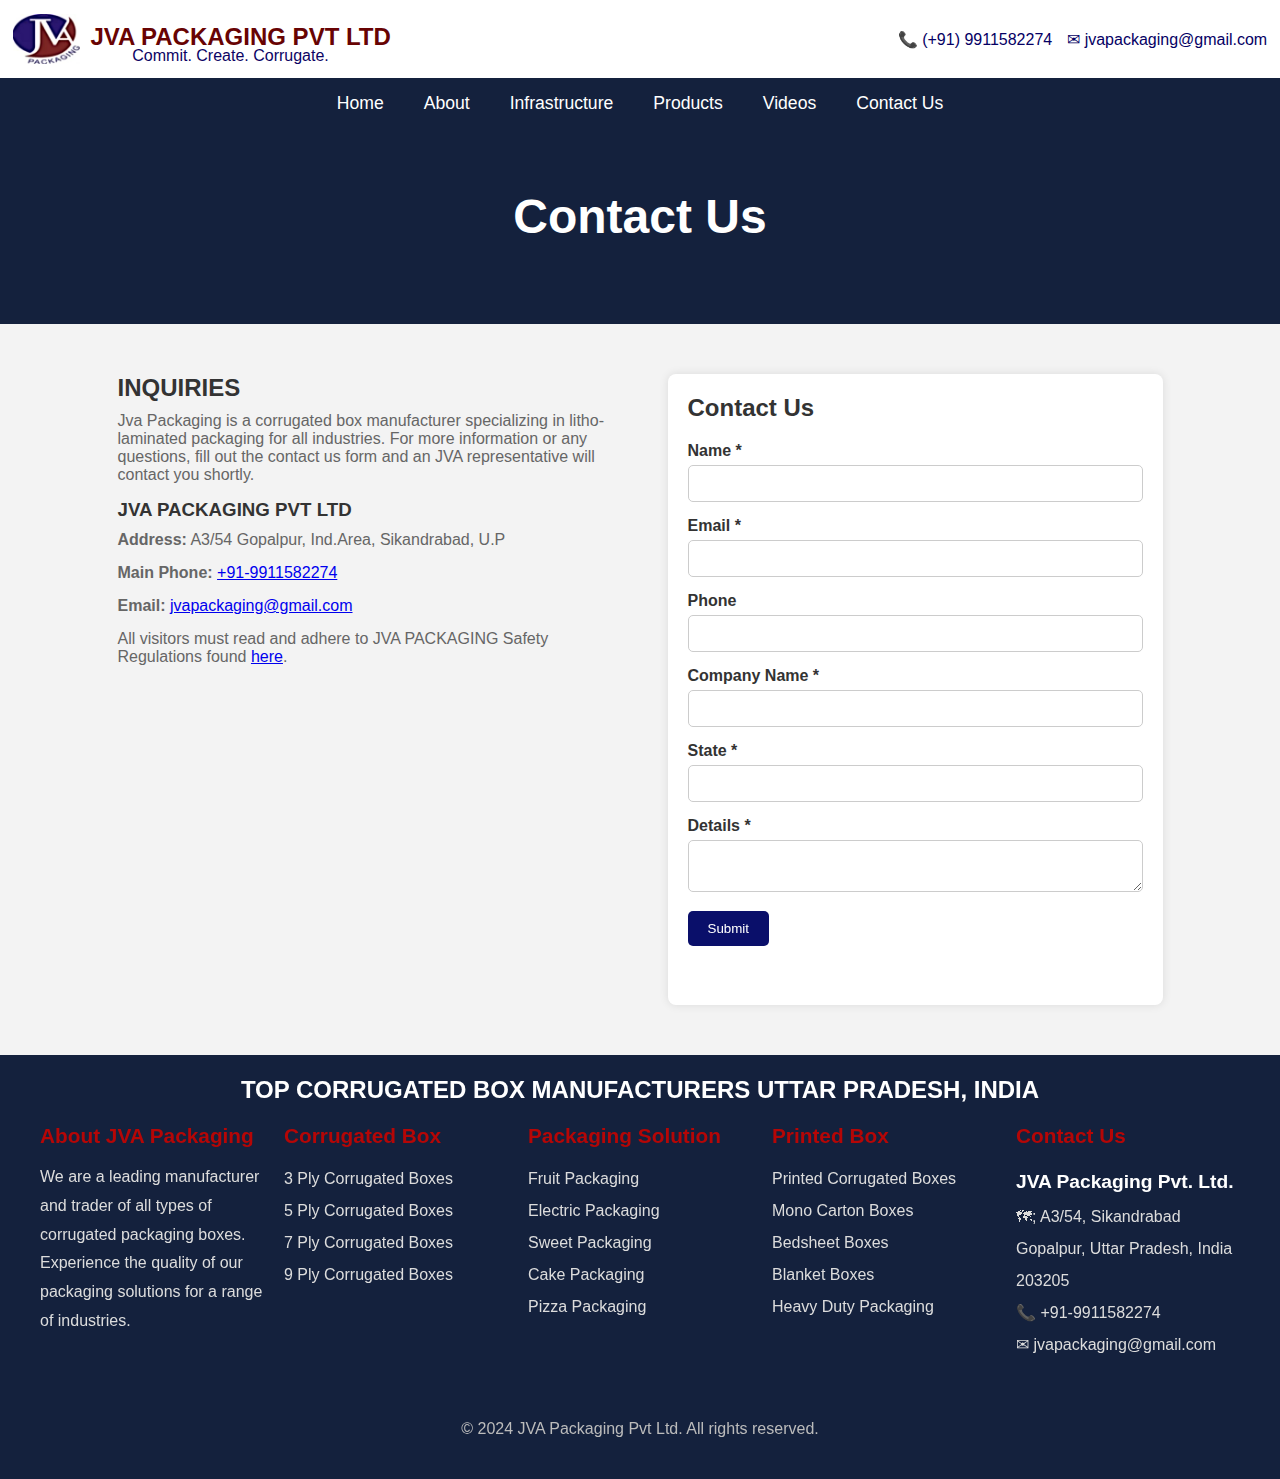
<file: contact.html>
<!DOCTYPE html>
<html lang="en">
<head>
    <meta charset="UTF-8">
    <meta name="viewport" content="width=device-width, initial-scale=1.0">
    <title>Contact Us - JVA Packaging Pvt Ltd</title>
    <link rel="stylesheet" href="contact.css">
</head>
<body>
    <header>
        <div class="top-bar">
            <div class="logo">
                <img src="img/jva logo.jpg" alt="jva packaging Logo">
                <h1>JVA PACKAGING PVT LTD</h1>
                <p>Commit. Create. Corrugate.</p>
            </div>
            <div class="contact-info">
                <a href="tel:+919911582274">&#128222; (+91) 9911582274</a>
                <a href="jvapackaging@gmail.com">&#9993; jvapackaging@gmail.com</a>
            </div>
        </div>
        <nav>
            <ul>
                <li><a href="index.html">Home</a></li>
                <li><a href="about.html">About</a></li>
                <li><a href="index.html">Infrastructure</a></li>
                <li><a href="products.html">Products</a></li>
                <li><a href="video.html">Videos</a></li>
                <li><a href="contact.html">Contact Us</a></li>
            </ul>
        </nav>
    </header>
    
    <!-- Header Section -->
    <div class="pro">
        <h1>Contact Us</h1>
        
    </div>

    <div class="container">
        <!-- Left Side: Company Information -->
        <div class="company-info">
            <h2>INQUIRIES</h2>
            <p>Jva Packaging is a corrugated box manufacturer specializing in litho-laminated packaging for all industries. For more information or any questions, fill out the contact us form and an JVA representative will contact you shortly.</p>
            <h3>JVA PACKAGING PVT LTD</h3>
            <p><strong>Address:</strong> A3/54 Gopalpur, Ind.Area, Sikandrabad, U.P</U></p>
            <p><strong>Main Phone:</strong> <a href="tel:+919911582274">+91-9911582274</a></p>
            <p><strong>Email:</strong> <a href="jvapackaging@gmail.com">jvapackaging@gmail.com</a></p>
            <p>All visitors must read and adhere to JVA PACKAGING Safety Regulations found <a href="#">here</a>.</p>
        
        <!-- Google Map Embed -->
        <iframe src="https://www.google.com/maps/embed?pb=!1m18!1m12!1m3!1d224760.96197865362!2d77.69749341778564!3d28.331929483795637!2m3!1f0!2f0!3f0!3m2!1i1024!2i768!4f13.1!3m3!1m2!1s0x390c95ac6ce05339%3A0xa662cb6fce7e8651!2sJva%20Packaging%20Pvt.%20Ltd.!5e0!3m2!1sen!2sin!4v1727687516761!5m2!1sen!2sin" width="500" height="300" style="border:0;" allowfullscreen="" loading="lazy" referrerpolicy="no-referrer-when-downgrade" aria-hidden="false" tabindex="0"></iframe>
           
        </div>

    <!-- Right Side: Contact Form -->
    <div class="contact-form">
        <h2>Contact Us</h2>
        <form action="#" method="POST">
            <label for="name">Name *</label>
            <input type="text" id="name" name="name" required>
            
            <label for="email">Email *</label>
            <input type="email" id="email" name="email" required>
            
            <label for="phone">Phone</label>
            <input type="tel" id="phone" name="phone">
            
            <label for="company-name">Company Name *</label>
            <input type="text" id="company-name" name="company-name" required>
            
            <label for="state">State *</label>
            <input type="text" id="state" name="state" required>
            
            <label for="details">Details *</label>
            <textarea id="details" name="details" required></textarea>
            
            <button type="submit">Submit</button>
        </form>
    </div>
</div>

<footer>
    <div class="footer-container">
        <div class="footer-section">
            <h2>Top Corrugated Box Manufacturers uttar Pradesh, India</h2>
        </div>
        <div class="footer-content">
            <!-- About Section -->
            <div class="footer-column">
                <h3>About JVA Packaging</h3>
                <p1>
                    We are a leading manufacturer and trader of all types of corrugated packaging boxes. Experience the quality of our packaging solutions for a range of industries.
                </p1>
                
            </div>

            <!-- Corrugated Box Section -->
            <div class="footer-column">
                <h3>Corrugated Box</h3>
                <ul>
                    <li><a href="#">3 Ply Corrugated Boxes</a></li>
                    <li><a href="#">5 Ply Corrugated Boxes</a></li>
                    <li><a href="#">7 Ply Corrugated Boxes</a></li>
                    <li><a href="#">9 Ply Corrugated Boxes</a></li>
                </ul>
            </div>

            <!-- Packaging Solution Section -->
            <div class="footer-column">
                <h3>Packaging Solution</h3>
                <ul>
                    <li><a href="#">Fruit Packaging</a></li>
                    <li><a href="#">Electric Packaging</a></li>
                    <li><a href="#">Sweet Packaging</a></li>
                    <li><a href="#">Cake Packaging</a></li>
                    <li><a href="#">Pizza Packaging</a></li>
                </ul>
            </div>
               <!-- Printed Box Section -->
               <div class="footer-column">
                <h3>Printed Box</h3>
                <ul>
                    <li><a href="#">Printed Corrugated Boxes</a></li>
                    <li><a href="#">Mono Carton Boxes</a></li>
                    <li><a href="#">Bedsheet Boxes</a></li>
                    <li><a href="#">Blanket Boxes</a></li>
                    <li><a href="#">Heavy Duty Packaging</a></li>
                </ul>
            </div>
            <!-- Contact Section -->
            <div class="footer-column">
                <h3>Contact Us</h3>
                <ul>
                    <li><strong>JVA Packaging Pvt. Ltd.</strong></li>
                    <li><a href="https://maps.app.goo.gl/AWVJdCpCkcMdWbh77"> &#128506;; A3/54, Sikandrabad Gopalpur, Uttar Pradesh, India 203205</a></li>
              
                    <li> <a href="tel:+919911582274">&#128222; +91-9911582274</a></li>
                    <li> <a href="mailto:jvapackaging@gmail.com">&#9993; jvapackaging@gmail.com</a></li>
                    
                </ul>
            </div>
        </div>
    </div>
    <div class="footer-bottom">
        <p>&copy; 2024 JVA Packaging Pvt Ltd. All rights reserved.</p>
    </div>
</footer>
<script>scr="script.js"</script>
</body>
</html>
</file>
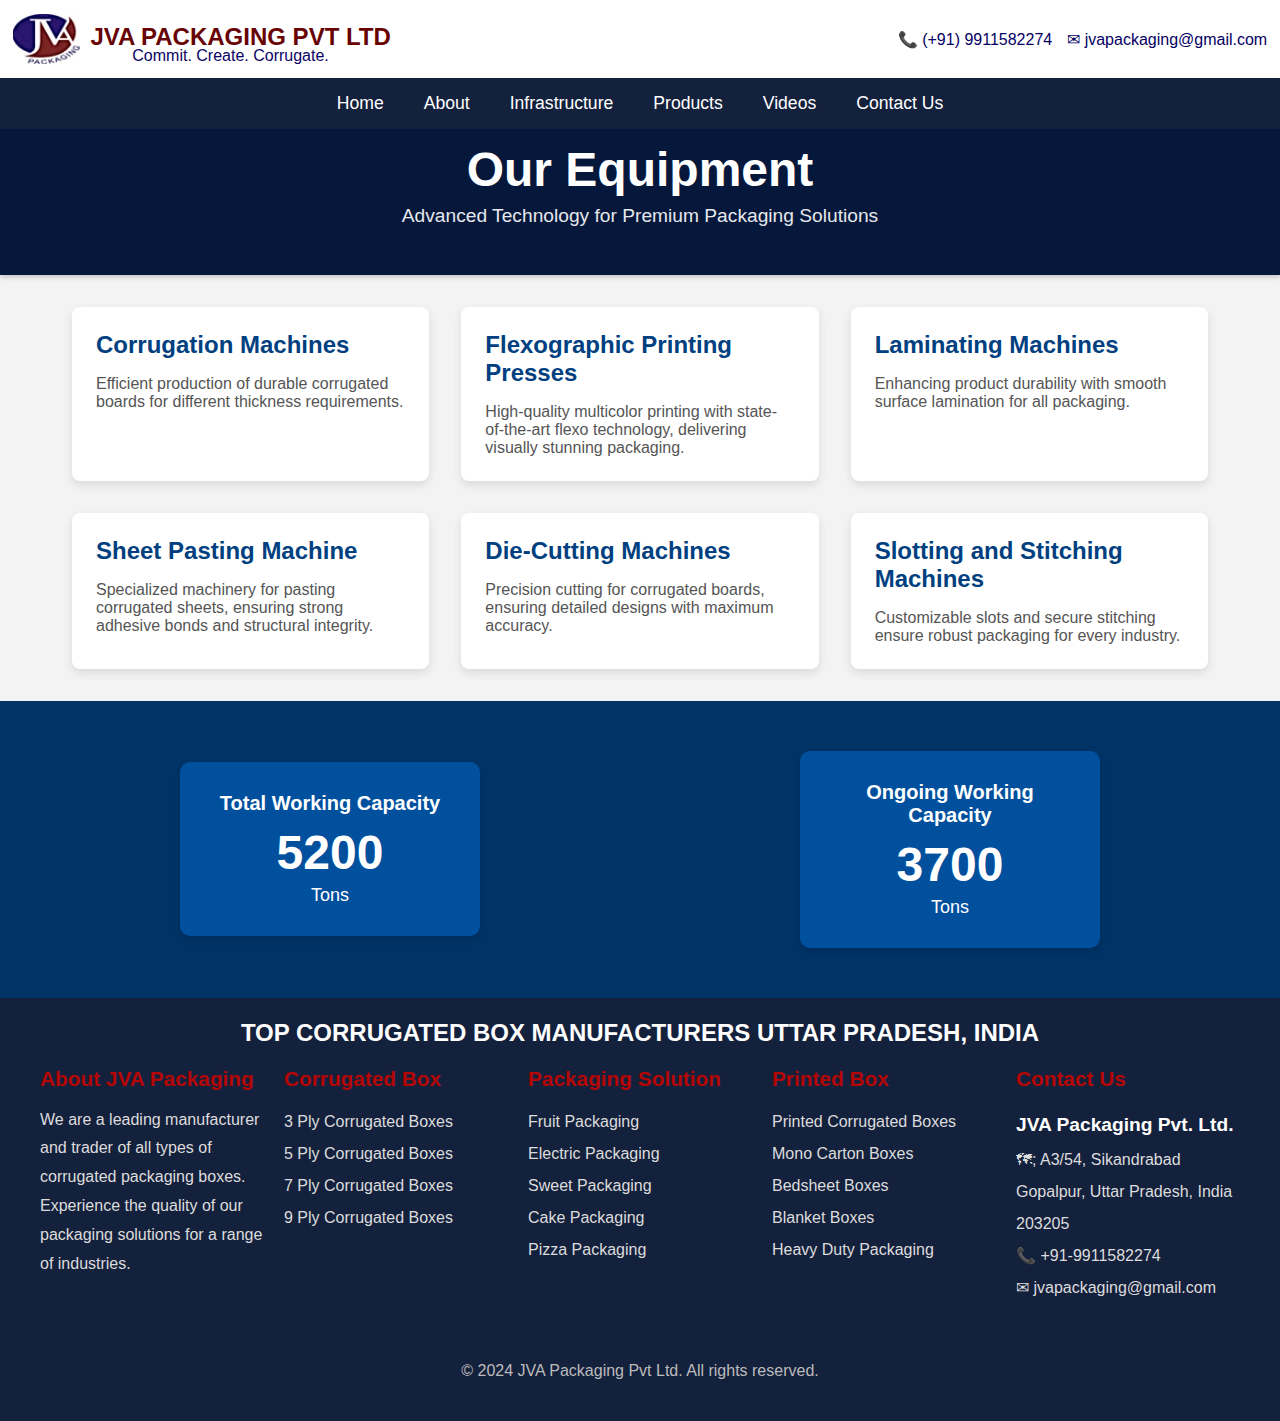
<file: infra.html>
<!DOCTYPE html>
<html lang="en">
<head>
    <meta charset="UTF-8">
    <meta name="viewport" content="width=device-width, initial-scale=1.0">
    <title>About Us - JVA Packaging Pvt Ltd</title>
    <link rel="stylesheet" href="infra.css">
</head>
<body>
    <!-- header section -->
    <header>
        <div class="top-bar">
            <div class="logo">
                <img src="img/jva logo.jpg" alt="jva packaging Logo">
                <h1>JVA PACKAGING PVT LTD</h1>
                <p>Commit. Create. Corrugate.</p>
            </div>
            <div class="contact-info">
                <a href="tel:+919911582274">&#128222; (+91) 9911582274</a>
                <a href="jvapackaging@gmail.com">&#9993; jvapackaging@gmail.com</a>
            </div>
        </div>
        <nav>
            <ul>
                <li><a href="index.html">Home</a></li>
                <li><a href="about.html">About</a></li>
                <li><a href="infra.html">Infrastructure</a></li>
                <li><a href="products.html">Products</a></li>
                <li><a href="video.html">Videos</a></li>
                <li><a href="contact.html">Contact Us</a></li>
            </ul>
            
        </nav>
    </header>
    <section class="equi">
        <div class="words">
            <h1>Our Equipment</h1>
            <p>Advanced Technology for Premium Packaging Solutions</p>
        </div>
    </section>
    <section class="equipment-grid">
        <div class="equipment-item">
            <h2>Corrugation Machines</h2>
            <p>Efficient production of durable corrugated boards for different thickness requirements.</p>
        </div>

        <div class="equipment-item">
            <h2>Flexographic Printing Presses</h2>
            <p>High-quality multicolor printing with state-of-the-art flexo technology, delivering visually stunning packaging.</p>
        </div>
        
        <div class="equipment-item">
            <h2>Laminating Machines</h2>
            <p>Enhancing product durability with smooth surface lamination for all packaging.</p>
        </div> 

        <div class="equipment-item">
            <h2>Sheet Pasting Machine</h2>
            <p>Specialized machinery for pasting corrugated sheets, ensuring strong adhesive bonds and structural integrity.</p>
        </div>
        
        <div class="equipment-item">
            <h2>Die-Cutting Machines</h2>
            <p>Precision cutting for corrugated boards, ensuring detailed designs with maximum accuracy.</p>
        </div>

        <div class="equipment-item">
            <h2>Slotting and Stitching Machines</h2>
            <p>Customizable slots and secure stitching ensure robust packaging for every industry.</p>
        </div>
    </section>
    <section class="capacity-section">
        <!-- Total Working Capacity -->
        <div class="capacity-card">
            <div class="capacity-title">Total Working Capacity</div>
            <div class="capacity-number" id="totalCapacity">5000</div>
            <div class="capacity-unit">Tons</div>
        </div>
    
        <!-- Ongoing Working Capacity -->
        <div class="capacity-card">
            <div class="capacity-title">Ongoing Working Capacity</div>
            <div class="capacity-number" id="ongoingCapacity">3500</div>
            <div class="capacity-unit">Tons</div>
        </div>
    </section>
    <footer>
        <div class="footer-container">
            <div class="footer-section">
                <h2>Top Corrugated Box Manufacturers uttar Pradesh, India</h2>
            </div>
            <div class="footer-content">
                <!-- About Section -->
                <div class="footer-column">
                    <h3>About JVA Packaging</h3>
                    <p1>
                        We are a leading manufacturer and trader of all types of corrugated packaging boxes. Experience the quality of our packaging solutions for a range of industries.
                    </p1>
                    
                </div>
    
                <!-- Corrugated Box Section -->
                <div class="footer-column">
                    <h3>Corrugated Box</h3>
                    <ul>
                        <li><a href="#">3 Ply Corrugated Boxes</a></li>
                        <li><a href="#">5 Ply Corrugated Boxes</a></li>
                        <li><a href="#">7 Ply Corrugated Boxes</a></li>
                        <li><a href="#">9 Ply Corrugated Boxes</a></li>
                    </ul>
                </div>
    
                <!-- Packaging Solution Section -->
                <div class="footer-column">
                    <h3>Packaging Solution</h3>
                    <ul>
                        <li><a href="#">Fruit Packaging</a></li>
                        <li><a href="#">Electric Packaging</a></li>
                        <li><a href="#">Sweet Packaging</a></li>
                        <li><a href="#">Cake Packaging</a></li>
                        <li><a href="#">Pizza Packaging</a></li>
                    </ul>
                </div>
                   <!-- Printed Box Section -->
                   <div class="footer-column">
                    <h3>Printed Box</h3>
                    <ul>
                        <li><a href="#">Printed Corrugated Boxes</a></li>
                        <li><a href="#">Mono Carton Boxes</a></li>
                        <li><a href="#">Bedsheet Boxes</a></li>
                        <li><a href="#">Blanket Boxes</a></li>
                        <li><a href="#">Heavy Duty Packaging</a></li>
                    </ul>
                </div>
                <!-- Contact Section -->
                <div class="footer-column">
                    <h3>Contact Us</h3>
                    <ul>
                        <li><strong>JVA Packaging Pvt. Ltd.</strong></li>
                        <li><a href="https://maps.app.goo.gl/AWVJdCpCkcMdWbh77"> &#128506;; A3/54, Sikandrabad Gopalpur, Uttar Pradesh, India 203205</a></li>
                  
                        <li> <a href="tel:+919911582274">&#128222; +91-9911582274</a></li>
                        <li> <a href="mailto:jvapackaging@gmail.com">&#9993; jvapackaging@gmail.com</a></li>
                        
                    </ul>
                </div>
            </div>
        </div>
        <div class="footer-bottom">
            <p>&copy; 2024 JVA Packaging Pvt Ltd. All rights reserved.</p>
        </div>
    </footer>
    <script>
        
        // Example: Simulate dynamic updating of numbers
        document.getElementById("totalCapacity").innerText = 5200;  // New Total Capacity
        document.getElementById("ongoingCapacity").innerText = 3700; // New Ongoing Capacity
        
    </script>
    
    </body>
    </html>
</file>
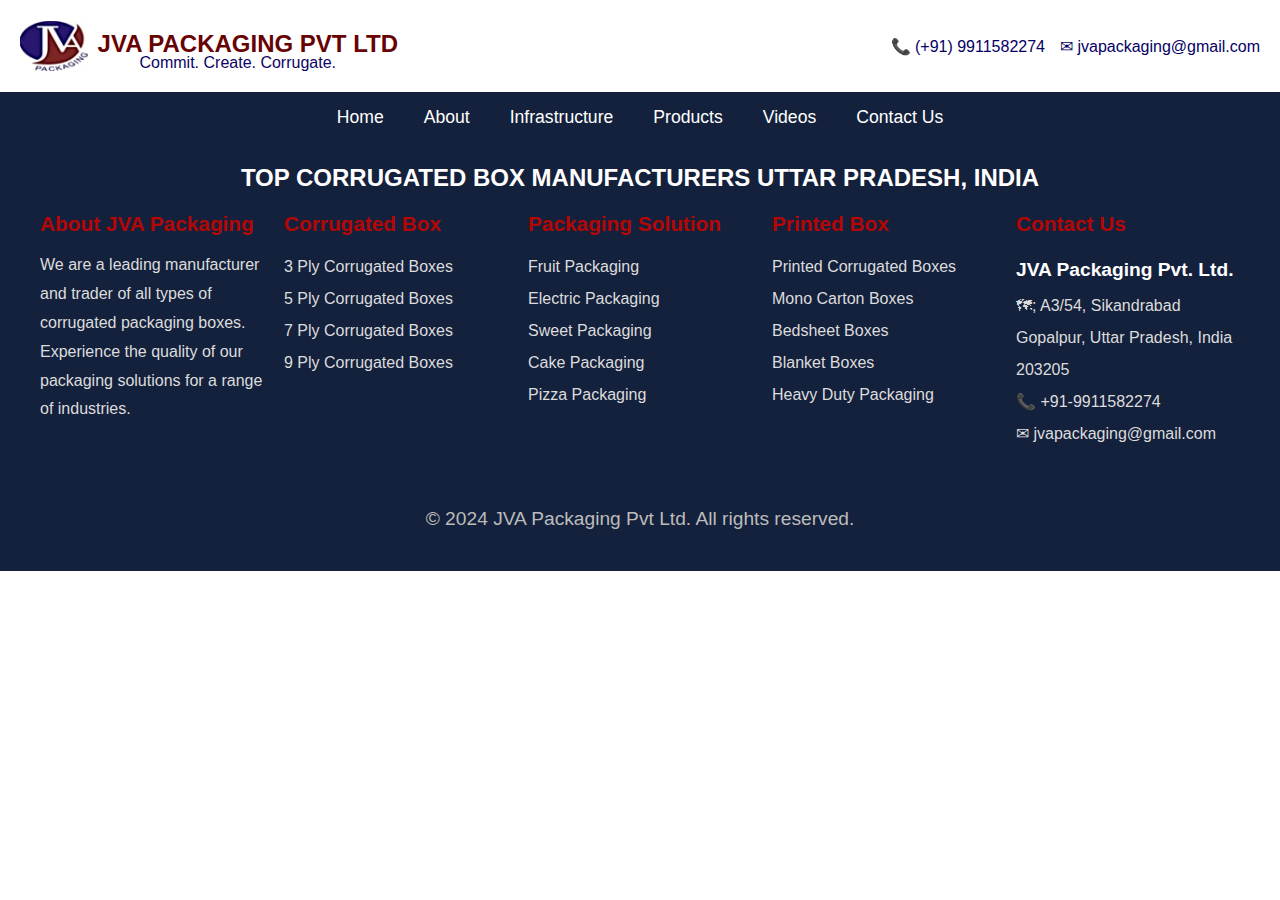
<file: video.html>
<!DOCTYPE html>
<html lang="en">
<head>
    <meta charset="UTF-8">
    <meta name="viewport" content="width=device-width, initial-scale=1.0">
    <title>About Us - JVA Packaging Pvt Ltd</title>
    <link rel="stylesheet" href="video.css">
</head>
<body>
    <!-- header section -->
    <header>
        <div class="top-bar">
            <div class="logo">
                <img src="img/jva logo.jpg" alt="jva packaging Logo">
                <h1>JVA PACKAGING PVT LTD</h1>
                <p>Commit. Create. Corrugate.</p>
            </div>
            <div class="contact-info">
                <a href="tel:+919911582274">&#128222; (+91) 9911582274</a>
                <a href="jvapackaging@gmail.com">&#9993; jvapackaging@gmail.com</a>
            </div>
        </div>
        <nav>
            <ul>
                <li><a href="index.html">Home</a></li>
                <li><a href="about.html">About</a></li>
                <li><a href="infra.html">Infrastructure</a></li>
                <li><a href="products.html">Products</a></li>
                <li><a href="video.html">Videos</a></li>
                <li><a href="contact.html">Contact Us</a></li>
            </ul>
        </nav>
    </header>

    <footer>
        <div class="footer-container">
            <div class="footer-section">
                <h2>Top Corrugated Box Manufacturers uttar Pradesh, India</h2>
            </div>
            <div class="footer-content">
                <!-- About Section -->
                <div class="footer-column">
                    <h3>About JVA Packaging</h3>
                    <p1>
                        We are a leading manufacturer and trader of all types of corrugated packaging boxes. Experience the quality of our packaging solutions for a range of industries.
                    </p1>
                    
                </div>
    
                <!-- Corrugated Box Section -->
                <div class="footer-column">
                    <h3>Corrugated Box</h3>
                    <ul>
                        <li><a href="#">3 Ply Corrugated Boxes</a></li>
                        <li><a href="#">5 Ply Corrugated Boxes</a></li>
                        <li><a href="#">7 Ply Corrugated Boxes</a></li>
                        <li><a href="#">9 Ply Corrugated Boxes</a></li>
                    </ul>
                </div>
    
                <!-- Packaging Solution Section -->
                <div class="footer-column">
                    <h3>Packaging Solution</h3>
                    <ul>
                        <li><a href="#">Fruit Packaging</a></li>
                        <li><a href="#">Electric Packaging</a></li>
                        <li><a href="#">Sweet Packaging</a></li>
                        <li><a href="#">Cake Packaging</a></li>
                        <li><a href="#">Pizza Packaging</a></li>
                    </ul>
                </div>
                   <!-- Printed Box Section -->
                   <div class="footer-column">
                    <h3>Printed Box</h3>
                    <ul>
                        <li><a href="#">Printed Corrugated Boxes</a></li>
                        <li><a href="#">Mono Carton Boxes</a></li>
                        <li><a href="#">Bedsheet Boxes</a></li>
                        <li><a href="#">Blanket Boxes</a></li>
                        <li><a href="#">Heavy Duty Packaging</a></li>
                    </ul>
                </div>
                <!-- Contact Section -->
                <div class="footer-column">
                    <h3>Contact Us</h3>
                    <ul>
                        <li><strong>JVA Packaging Pvt. Ltd.</strong></li>
                        <li><a href="https://maps.app.goo.gl/AWVJdCpCkcMdWbh77"> &#128506;; A3/54, Sikandrabad Gopalpur, Uttar Pradesh, India 203205</a></li>
                  
                        <li> <a href="tel:+919911582274">&#128222; +91-9911582274</a></li>
                        <li> <a href="mailto:jvapackaging@gmail.com">&#9993; jvapackaging@gmail.com</a></li>
                        
                    </ul>
                </div>
            </div>
        </div>
        <div class="footer-bottom">
            <p>&copy; 2024 JVA Packaging Pvt Ltd. All rights reserved.</p>
        </div>
    </footer>
    </body>
    </html>
</file>
<file: contact.css>
* {
    margin: 0;
    padding: 0;
    box-sizing: border-box;
}

body {
    font-family: 'Arial', sans-serif;
    background-color: #f3f3f3;
    color: #333;
}
header {
    background-color: #fff;
}

.top-bar {
    display: flex;
    justify-content: space-between;
    padding: 1%;
    margin-top: 0%;
    background-color: #fff;
}

.logo {
    display: flex;
    align-items: center;
}

.logo img {
    height: 50px;
    margin-right: 10px;
}

.logo h1 {
    font-size: 1.5rem;
    color: #680303;
    margin-bottom: 5px;
}

.logo p {
    font-size: 0.9rem;
    color: #060d06;
    margin-top: 6%;
    margin-left: -45%;
    font-family: 'Franklin Gothic Medium', 'Arial Narrow', Arial, sans-serif;
    font-size: medium;
    color: #0c0364;
    text-decoration: #050064;
}

.contact-info {
    display: flex;
    align-items: center;
}

.contact-info a {
    color: #050064;
    text-decoration: none;
    margin-left: 15px;
    font-size: 1rem;
}

nav {
    background-color: #14213d;
}

nav ul {
    list-style-type: none;
    display: flex;
    justify-content: center;
    padding: 15px 0;
}

nav ul li {
    margin: 0 20px;
}

nav ul li a {
    text-decoration: none;
    color: #fff;
    font-size: 1.1rem;
}

nav ul li a:hover {
    border-bottom: 2px solid #fff;
}

/* Header */
.pro {
    background-color: #14213d;
    color: white;
    padding: 60px 20px;
    text-align: center;
    
}

.pro h1 {
    font-size: 3em;
    margin-bottom: 20px;
}

.pro p {
    font-size: 2.2em;
}
/* Responsive Design */

.container {
    display: flex;
    justify-content: space-around;
    padding: 50px;
    max-width: 1200px;
    margin: 0 auto;
}

.company-info {
    width: 45%;
}

.company-info h2, .company-info h3 {
    color: #333;
    margin-bottom: 10px;
}

.company-info p {
    color: #666;
    margin-bottom: 15px;
}
.company-info a:hover {
    color: #550303;
    text-decoration: none;
}

.company-info iframe {
    margin-top: 20px;
}

.contact-form {
    width: 45%;
    background-color: #fff;
    padding: 20px;
    border-radius: 8px;
    box-shadow: 0 0 10px rgba(0, 0, 0, 0.1);
}

.contact-form h2 {
    margin-bottom: 20px;
}

.contact-form label {
    display: block;
    margin-bottom: 5px;
    font-weight: bold;
    color: #333;
}

.contact-form input, .contact-form textarea {
    width: 100%;
    padding: 10px;
    margin-bottom: 15px;
    border: 1px solid #ccc;
    border-radius: 5px;
}

.contact-form button {
    background-color: #0a0f6a;
    color: white;
    padding: 10px 20px;
    border: none;
    border-radius: 5px;
    cursor: pointer;
}

.contact-form button:hover {
    background-color: #5a0c04;
}
@media (max-width: 768px) {
    .contact-details, .form-section {
        width: 100%;
        margin-bottom: 20px;
    }
}

footer {
    background-color: #14213d;
    color: #fff;
    padding: 21px 0;
}

.footer-container {
    max-width: 1200px;
    margin: 0 auto;
}

.footer-section h2 {
    text-align: center;
    font-size: 1.5rem;
    color: #fff;
    margin-bottom: 20px;
    text-transform: uppercase;
}

.footer-content {
    display: flex;
    justify-content: space-between;
    flex-wrap: wrap;
    gap: 20px;
}

.footer-column {
    flex: 1;
    min-width: 0px;
}

.footer-column h3 {
    font-size: 1.3rem;
    color: #b50606;
    margin-bottom: 15px;
}

.footer-column ul {
    list-style: none;
    line-height: 2;
}

.footer-column ul li {
    color: #dcdcdc;
    transition: color 0.3s;
}

.footer-column ul li a {
    color: #dcdcdc;
    text-decoration: none;
    transition: color 0.3s ease, transform 0.2s ease;
}

.footer-column ul li a:hover {
    color: #b50606;
    transform: translateX(5px);
}

.footer-column p1 {
    color: #dcdcdc;
    line-height: 1.8;
}

.contact-btn {
    background-color: #b50606;
    border: none;
    color: white;
    padding: 20px 20px;
    text-transform: uppercase;
    cursor: pointer;
    margin-top: 10px;
    display: inline-block;
    border-radius: 4px;
}

.contact-btn:hover {
    background-color: #b50606;
}

.footer-column ul li strong {
    font-size: 1.2rem;
    color: #fff;
}
.footer-bottom {
    text-align: center;
    padding: 20px 0;
    background-color: #14213d;
    margin-top: 3%;
}

.footer-bottom p {
    margin: 0;
    color: #bbb;
}

.footer-bottom p:hover {
    color: #b50606;
}

.contact-list li:hover {
    background-color: #ffe6e6; /* Light red background on hover */
    color: #ff0000; /* Text color changes to red on hover */
}

.stats-section {
    background-color: #fff;
    padding: 50px;
    margin: 50px 0;
    box-shadow: 0 4px 8px rgba(0, 0, 0, 0.1);
}

.stats-section h2 {
    font-size: 2.5em;
    margin-bottom: 40px;
}

.stats {
    display: flex;
    justify-content: space-around;
}

.stat-item {
    font-size: 2em;
    font-weight: bold;
    margin-bottom: 10px;
}

.stat-description {
    font-size: 1.2em;
    color: #555;
}
</file>
<file: infra.css>
* {
    margin: 0;
    padding: 0;
    box-sizing: border-box;
}

body {
    font-family: 'Arial', sans-serif;
    background-color: #f3f3f3;
    color: #333;
}
header {
    background-color: #fff;
}

.top-bar {
    display: flex;
    justify-content: space-between;
    padding: 1%;
    margin-top: 0%;
    background-color: #fff;
}

.logo {
    display: flex;
    align-items: center;
}

.logo img {
    height: 50px;
    margin-right: 10px;
}

.logo h1 {
    font-size: 1.5rem;
    color: #680303;
    margin-bottom: 5px;
}

.logo p {
    font-size: 0.9rem;
    color: #060d06;
    margin-top: 6%;
    margin-left: -45%;
    font-family: 'Franklin Gothic Medium', 'Arial Narrow', Arial, sans-serif;
    font-size: medium;
    color: #0c0364;
    text-decoration: #050064;
}

.contact-info {
    display: flex;
    align-items: center;
}

.contact-info a {
    color: #050064;
    text-decoration: none;
    margin-left: 15px;
    font-size: 1rem;
}

nav {
    background-color: #14213d;
}

nav ul {
    list-style-type: none;
    display: flex;
    justify-content: center;
    padding: 15px 0;
}

nav ul li {
    margin: 0 20px;
}

nav ul li a {
    text-decoration: none;
    color: #fff;
    font-size: 1.1rem;
}

nav ul li a:hover {
    border-bottom: 2px solid #fff;
}

.equi {
    background-color: #05183c;
    color: white;
    padding: 3rem;
    text-align: center;
    box-shadow: 0px 2px 5px rgba(0, 0, 0, 0.2);
}

.words h1 {
    font-size: 3rem;
    margin-bottom: 0.5rem;
    margin-top: -3%;
}

.words p {
    font-size: 1.2rem;
    opacity: 0.9;
}

.equipment-grid {
    display: grid;
    grid-template-columns: repeat(auto-fit, minmax(300px, 3fr));
    gap: 2rem;
    padding: 2rem;
    max-width: 1200px;
    margin: 0 auto;
}

.equipment-item {
    background-color: white;
    border-radius: 8px;
    padding: 1.5rem;
    box-shadow: 0px 4px 10px rgba(0, 0, 0, 0.1);
    transition: transform 0.3s ease-in-out;
}

.equipment-item h2 {
    color: #004080;
    margin-bottom: 1rem;
    font-size: 1.5rem;
}

.equipment-item p {
    color: #555;
}

.equipment-item:hover {
    transform: scale(1.05);
}

footer {
    background-color: #14213d;
    color: #fff;
    padding: 21px 0;
}

.footer-container {
    max-width: 1200px;
    margin: 0 auto;
}

.footer-section h2 {
    text-align: center;
    font-size: 1.5rem;
    color: #fff;
    margin-bottom: 20px;
    text-transform: uppercase;
}

.footer-content {
    display: flex;
    justify-content: space-between;
    flex-wrap: wrap;
    gap: 20px;
}

.footer-column {
    flex: 1;
    min-width: 0px;
}

.footer-column h3 {
    font-size: 1.3rem;
    color: #b50606;
    margin-bottom: 15px;
}

.footer-column ul {
    list-style: none;
    line-height: 2;
}

.footer-column ul li {
    color: #dcdcdc;
    transition: color 0.3s;
}

.footer-column ul li a {
    color: #dcdcdc;
    text-decoration: none;
    transition: color 0.3s ease, transform 0.2s ease;
}

.footer-column ul li a:hover {
    color: #b50606;
    transform: translateX(5px);
}

.footer-column p1 {
    color: #dcdcdc;
    line-height: 1.8;
}

.contact-btn {
    background-color: #b50606;
    border: none;
    color: white;
    padding: 20px 20px;
    text-transform: uppercase;
    cursor: pointer;
    margin-top: 10px;
    display: inline-block;
    border-radius: 4px;
}

.contact-btn:hover {
    background-color: #b50606;
}

.footer-column ul li strong {
    font-size: 1.2rem;
    color: #fff;
}
.footer-bottom {
    text-align: center;
    padding: 20px 0;
    background-color: #14213d;
    margin-top: 3%;
}

.footer-bottom p {
    margin: 0;
    color: #bbb;
}

.footer-bottom p:hover {
    color: #b50606;
}

.contact-list li:hover {
    background-color: #ffe6e6; /* Light red background on hover */
    color: #ff0000; /* Text color changes to red on hover */
}

.stats-section {
    background-color: #fff;
    padding: 50px;
    margin: 50px 0;
    box-shadow: 0 4px 8px rgba(0, 0, 0, 0.1);
}

.stats-section h2 {
    font-size: 2.5em;
    margin-bottom: 40px;
}

.stats {
    display: flex;
    justify-content: space-around;
}

.stat-item {
    font-size: 2em;
    font-weight: bold;
    margin-bottom: 10px;
}

.stat-description {
    font-size: 1.2em;
    color: #555;
}

 /* Section Styling */
 .capacity-section {
    display: flex;
    justify-content: space-around;
    align-items: center;
    background-color: #003366;
    color: white;
    padding: 40px 20px;
    flex-wrap: wrap;
}

/* Individual card for each capacity metric */
.capacity-card {
    background-color: #00509E;
    border-radius: 10px;
    padding: 30px;
    text-align: center;
    width: 300px;
    margin: 10px;
    box-shadow: 0 4px 8px rgba(0, 0, 0, 0.1);
    transition: transform 0.3s ease;
}

.capacity-card:hover {
    transform: scale(1.05); /* Hover effect */
}

.capacity-title {
    font-size: 20px;
    font-weight: 600;
    margin-bottom: 10px;
}

.capacity-number {
    font-size: 48px;
    font-weight: 700;
}

.capacity-unit {
    font-size: 18px;
    margin-top: 5px;
}
</file>
<file: video.css>
* {
    margin: 0;
    padding: 0;
    box-sizing: border-box;
}

body {
    font-family: Arial, sans-serif;
}

header {
    background-color: #fff;
}

.top-bar {
    display: flex;
    justify-content: space-between;
    padding: 20px;
    background-color: #fff;
}

.logo {
    display: flex;
    align-items: center;
}

.logo img {
    height: 50px;
    margin-right: 10px;
}

.logo h1 {
    font-size: 1.5rem;
    color: #680303;
    margin-bottom: 5px;
}

.logo p {
    font-size: 0.9rem;
    color: #060d06;
    margin-top: 6%;
    margin-left: -45%;
    font-family: 'Franklin Gothic Medium', 'Arial Narrow', Arial, sans-serif;
    font-size: medium;
    color: #0c0364;
    text-decoration: #050064;
}

.contact-info {
    display: flex;
    align-items: center;
}

.contact-info a {
    color: #050064;
    text-decoration: none;
    margin-left: 15px;
    font-size: 1rem;
}

nav {
    background-color: #14213d;
}

nav ul {
    list-style-type: none;
    display: flex;
    justify-content: center;
    padding: 15px 0;
}

nav ul li {
    margin: 0 20px;
}

nav ul li a {
    text-decoration: none;
    color: #fff;
    font-size: 1.1rem;
}

nav ul li a:hover {
    border-bottom: 2px solid #fff;
}
.hero {
    display: flex;
    align-items: center;
    padding: 0px 0;
    background-color: #f8f8f8;
}

.hero-text {
    flex: 1;
    padding: 2%;
    margin: auto;
}

.hero h1 {
    font-size: 2.5rem;
    margin-bottom: 20px;
    color: #000000;
    font-family: sans-serif;
}

.hero p {
    font-size: 27px;
    margin-bottom: 20px;
    font-family: 'Merriweather', serif;

}

.hero .btn {
    display: inline-block;
    padding: 10px 20px;
    background-color: #050756;
    color: #fff;
    text-decoration: none;
    border-radius: 5px;
    transition: background-color 0.3s;
}

.hero .btn:hover {
    background-color: rgba(252, 163, 17, 0.7);
}

/* Features Section */
.features {
    display: flex;
    margin-top: -10px;
}

.feature {
    margin-right: 30px;
    text-align: center;
}

.feature i {
    color: #060055;
    font-size: 2rem;
    margin-bottom: 10px;
}

.feature p {
    font-size: 1rem;
    color: #333;
}
/* Video Section */
.video-content {
    flex: 1; /* Takes up the other half of the page */
    padding-left: 0;
    margin-top: 0%;
}

video {
    width: 62%; 
    height: auto;
    border-radius: 10px;
    box-shadow: 0 5px 15px rgba(0, 0, 0, 0.2);
    margin-left: 40%;
    margin-top: -460%;
}

.ero {
    background-color: #f4f4f4;
    padding: 50px 20px;
}

.ero h1 {
    font-size: 2.5rem;
    margin-bottom: 20px;
}

.ero p {
    max-width: 700px;
    margin: 0 auto;
    font-size: 1.1rem;
}

/* Service Tabs */
.service-tabs {
    display: flex;
    justify-content: center;
    gap: 20px;
    margin: 30px 0;
}

.tab {
    background-color: #007acc;
    color: white;
    padding: 15px 30px;
    border: none;
    cursor: pointer;
    font-size: 1rem;
    transition: background-color 0.3s;
}

.tab:hover, .tab.active {
    background-color: #005f99;
}

.tab-content {
    display: none;
    max-width: 800px;
    margin: 0 auto;
    text-align: left;
    display: flex;
    gap: 20px;
}

.tab-content.active {
    display: flex;
}

.tab-image img {
    width: 100%;
    max-width: 350px;
}

.tab-details h2 {
    font-size: 1.8rem;
}

.tab-details p {
    margin-bottom: 20px;
    font-size: 1rem;
}

.learn-more {
    background-color: #007acc;
    color: white;
    padding: 10px 20px;
    text-decoration: none;
    border-radius: 5px;
    transition: background-color 0.3s;
}

.learn-more:hover {
    background-color: #005f99;
}

.mission-statement {
    background-color: #14213d;
    padding: 20px;
    text-align: center;
    color: white;
    margin-top: -41px;
}

.mission-statement h1 {
    font-size: 1.8rem;
    color: white;
}

.main-content {
    text-align: center;
    padding: 40px;
}

.main-content h2 {
    font-size: 2rem;
    margin-bottom: 40px;
}

.cards-container {
    display: flex;
    justify-content: space-between;
    flex-wrap: wrap;
    gap: 20px;
}

.card {
    background-color: white;
    width: calc(25% - 20px);
    box-shadow: 0 4px 8px rgba(0, 0, 0, 0.1);
    border-radius: 10px;
    overflow: hidden;
    transition: transform 0.3s ease, box-shadow 0.3s ease;
}

.card:hover {
    transform: translateY(-10px);
    box-shadow: 0 8px 16px rgba(0, 0, 0, 0.2);
}

.card-img {
    width: 100%;
    height: auto;
    border-bottom: 5px solid #14213d;
}

.card-content {
    padding: 20px;
    text-align: left;
}

.card-content h3 {
    font-size: 1.5rem;
    margin-bottom: 15px;
    color: #14213d;
}

/* List and hover effects */
.card-content ul {
    list-style: none;
    padding: 0;
}

.card-content li {
    font-size: 1.1rem;
    margin: 8px 0;
    position: relative;
    padding: 5px 0;
    transition: background-color 0.3s ease, padding-left 0.3s ease;
}

/* Hover effect: change background and add left padding */
.card-content li:hover {
    background-color: rgba(252, 163, 17, 0.7);
    padding-left: 15px;
}

/* Link styling */
.card-content a {
    text-decoration: none;
    color: inherit;
    display: block;
    position: relative;
    transition: color 0.3s ease;
}

/* Hover effect on links: change text color */
.card-content a:hover {
    color: white;
}

/* Animated icon/underline on hover */
.card-content li::before {
    content: "➤"; /* Optional: Use a custom icon here */
    position: absolute;
    left: -25px;
    top: 50%;
    transform: translateY(-50%);
    font-size: 1.2rem;
    color: transparent;
    transition: color 0.3s ease;
}

.card-content li:hover::before {
    color: #011579;
}



@media (max-width: 768px) {
    .cards-container {
        flex-direction: column;
        align-items: center;
    }

    .card {
        width: 80%;
    }
}

.section-title {
    background: #14213d;
    font-size: 2rem;
    margin-bottom: 30px;
    color: #ffffff;
    font-weight: bold;
    text-align: center; 
    padding: 1%;
}

.subtitle {
    font-size: 2.2rem;
    color: #000000;
    margin-bottom: 20px;
    text-align: center;
}

.industry-grid {
    display: flex;
    justify-content: center;
    flex-wrap: wrap;
    gap: 20px;
    padding: 40px;
    margin-inline: 50px;
}

.industry-item {
    width: 150px;
    text-align: center;
    transition: transform 0.3s ease, box-shadow 0.3s ease;
    padding: 10px;
    border-radius: 10px;
    position: relative;
}

/* Icon styles */
.industry-item img {
    width: 60px;
    height: auto;
    margin-bottom: 15px;
    transition: transform 0.3s ease;
}

/* Text styles */
.industry-item h4 {
    font-size: 1.1rem;
    margin-top: 10px;
    color: #333;
    transition: color 0.3s ease;
}

/* Hover effects */
.industry-item:hover {
    transform: translateY(-10px);
    box-shadow: 0 4px 20px rgba(0, 0, 0, 0.2);
}

.industry-item:hover img {
    transform: scale(1.1); /* Scale the icon */
    filter: drop-shadow(0px 0px 15px rgba(252, 163, 17, 0.7)); /* Glowing effect */
}

.industry-item:hover h4 {
    color: #b50606; /* Change text color on hover */
}

/* Background effect for hover */
.industry-item::after {
    content: "";
    position: absolute;
    top: 0;
    left: 0;
    width: 100%;
    height: 100%;
    border-radius: 10px;
    background-color: rgba(252, 163, 17, 0.1); /* Light background glow */
    transition: opacity 0.3s ease;
    opacity: 0;
    z-index: -1;
}

.industry-item:hover::after {
    opacity: 1;
}

/* Responsive design */
@media (max-width: 768px) {
    .industry-grid {
        flex-direction: column;
        align-items: center;
    }

    .industry-item {
        width: 80%;
    }
}

/* Back to Top Button */
.back-to-top {
    position: fixed;
    bottom: 20px;
    right: 20px;
    background-color: #ffab00;
    color: #fff;
    padding: 10px;
    border-radius: 50%;
    cursor: pointer;
    display: none;
    font-size: 24px;
    transition: background-color 0.3s ease;
}

.back-to-top:hover {
    background-color: #ffa726;
}

/* Responsive Design for Mobile */
@media screen and (max-width: 768px) {
    .footer-container {
        grid-template-columns: 1fr;
    }
}


/* Counter Section */
#counter-section {
    text-align: center;
    padding: 30px;
    background: #fff;
    color: #011579;
    box-shadow: 0 10px 30px rgba(25, 2, 93, 0.1);
    border-radius: 15px;
    margin: 0px auto;
    max-width: 100%;
}

.section-title {
    font-size: 2.5rem;
    color: #ffffff;
    margin-bottom: 40px;
    position: relative;
    text-transform: uppercase;
    letter-spacing: 2px;
    animation: fadeInTitle 1s ease-in-out;
}

.counters-container {
    display: flex;
    justify-content: space-around;
    align-items: center;
    margin: 5%;
}

.counter-box {
    background: #f7f9fa;
    padding: 0%;
    border-radius: 10px;
    width: 250px;
    transition: transform 0.4s, box-shadow 0.4s;
    box-shadow: 0 4px 15px rgba(0, 0, 0, 0.05);
}

.counter-box:hover {
    transform: translateY(-10px);
    box-shadow: 0 10px 25px rgba(0, 0, 0, 0.15);
}

.counter-icon img {
    width: 50px;
    margin-bottom: 15px;
    filter: grayscale(100%);
    transition: filter 0.3s ease;
}

.counter-box:hover .counter-icon img {
    filter: none;
}

.counter {
    font-size: 3rem;
    color: #120773;
    font-weight: bold;
    margin-bottom: 10px;
    transition: color 0.3s;
}

.counter-box:hover .counter {
    color: #b50606;
}

p {
    font-size: 1.2rem;
    color: #040505;
}

@keyframes fadeInTitle {
    from {
        opacity: 0;
        transform: translateY(-30px);
    }
    to {
        opacity: 1;
        transform: translateY(0);
    }
}

footer {
    background-color: #14213d;
    color: #fff;
    padding: 21px 0;
}

.footer-container {
    max-width: 1200px;
    margin: 0 auto;
}

.footer-section h2 {
    text-align: center;
    font-size: 1.5rem;
    color: #fff;
    margin-bottom: 20px;
    text-transform: uppercase;
}

.footer-content {
    display: flex;
    justify-content: space-between;
    flex-wrap: wrap;
    gap: 20px;
}

.footer-column {
    flex: 1;
    min-width: 0px;
}

.footer-column h3 {
    font-size: 1.3rem;
    color: #b50606;
    margin-bottom: 15px;
}

.footer-column ul {
    list-style: none;
    line-height: 2;
}

.footer-column ul li {
    color: #dcdcdc;
    transition: color 0.3s;
}

.footer-column ul li a {
    color: #dcdcdc;
    text-decoration: none;
    transition: color 0.3s ease, transform 0.2s ease;
}

.footer-column ul li a:hover {
    color: #b50606;
    transform: translateX(5px);
}

.footer-column p1 {
    color: #dcdcdc;
    line-height: 1.8;
}

.contact-btn {
    background-color: #b50606;
    border: none;
    color: white;
    padding: 20px 20px;
    text-transform: uppercase;
    cursor: pointer;
    margin-top: 10px;
    display: inline-block;
    border-radius: 4px;
}

.contact-btn:hover {
    background-color: #b50606;
}

.footer-column ul li strong {
    font-size: 1.2rem;
    color: #fff;
}
.footer-bottom {
    text-align: center;
    padding: 20px 0;
    background-color: #14213d;
    margin-top: 3%;
}

.footer-bottom p {
    margin: 0;
    color: #bbb;
}

.footer-bottom p:hover {
    color: #b50606;
}

.contact-list li:hover {
    background-color: #ffe6e6; /* Light red background on hover */
    color: #ff0000; /* Text color changes to red on hover */
}

.stats-section {
    background-color: #fff;
    padding: 50px;
    margin: 50px 0;
    box-shadow: 0 4px 8px rgba(0, 0, 0, 0.1);
}

.stats-section h2 {
    font-size: 2.5em;
    margin-bottom: 40px;
}

.stats {
    display: flex;
    justify-content: space-around;
}

.stat-item {
    font-size: 2em;
    font-weight: bold;
    margin-bottom: 10px;
}

.stat-description {
    font-size: 1.2em;
    color: #555;
}
</file>
